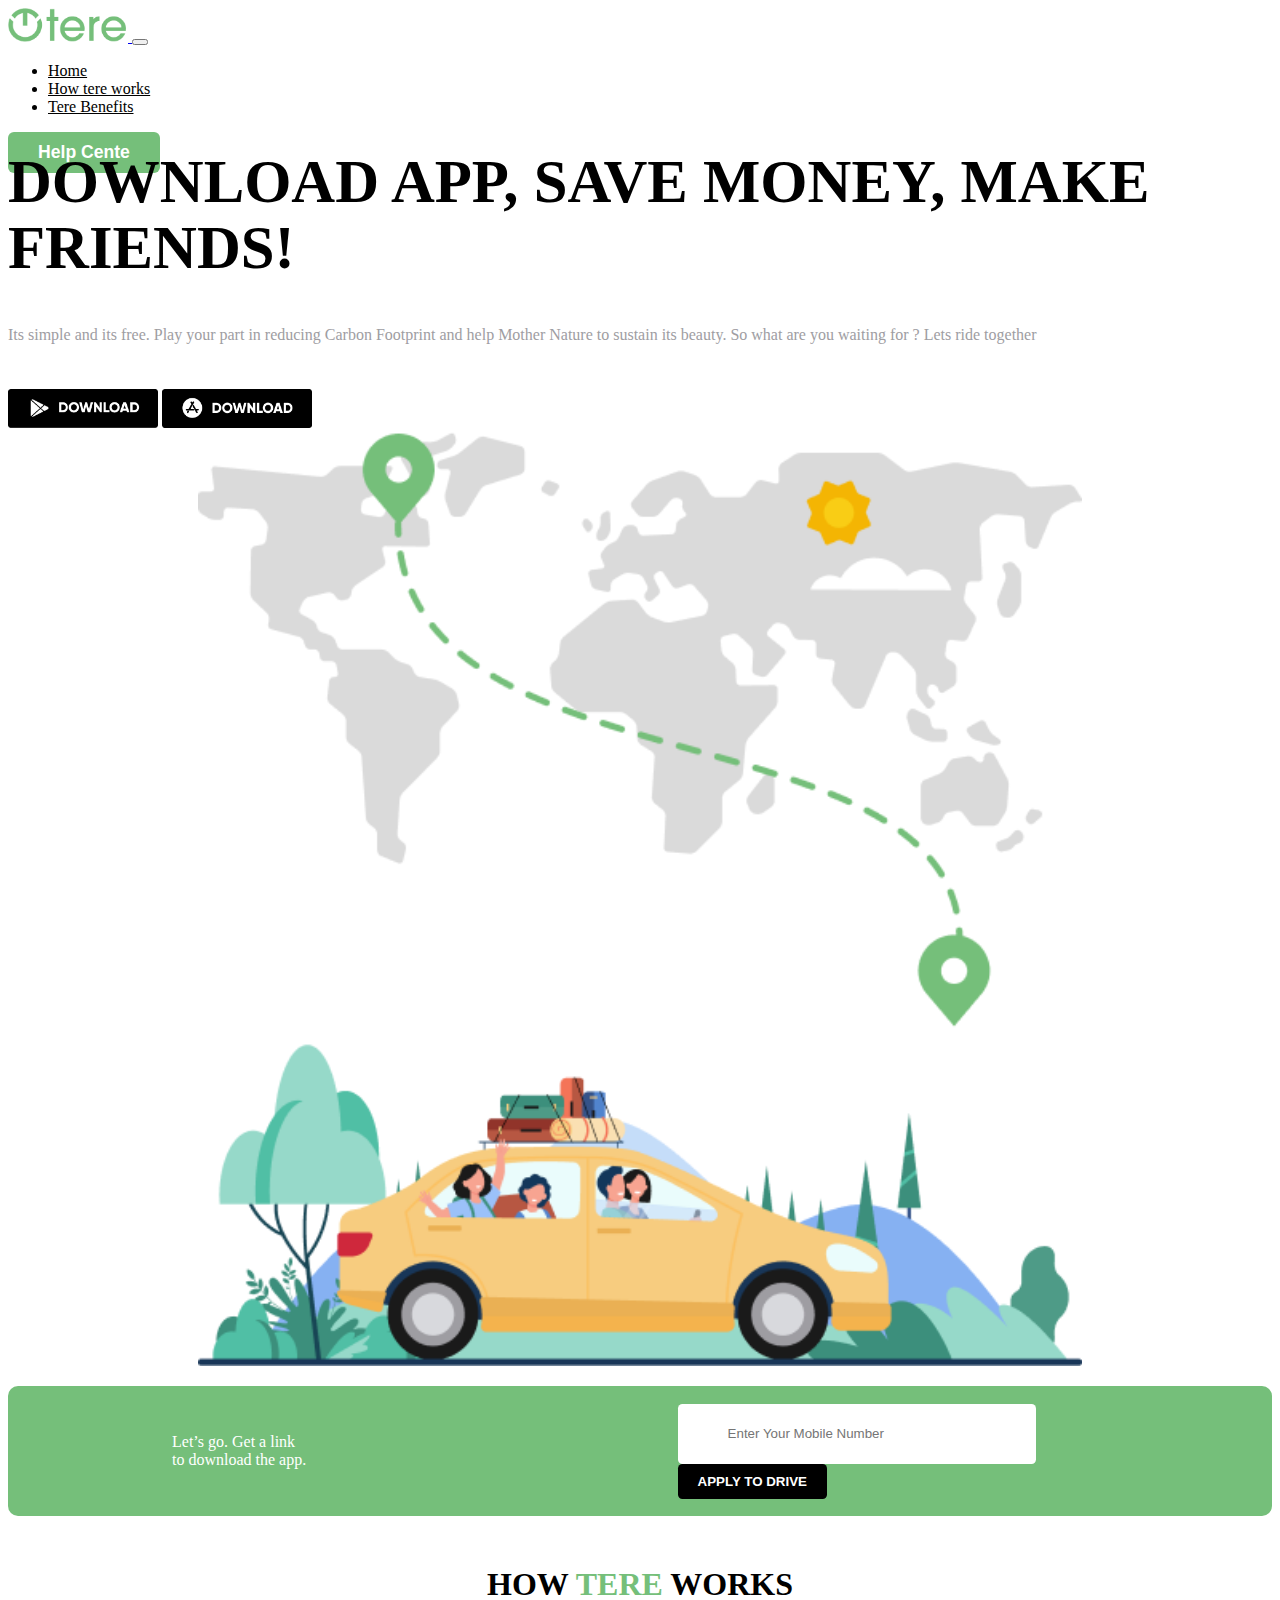
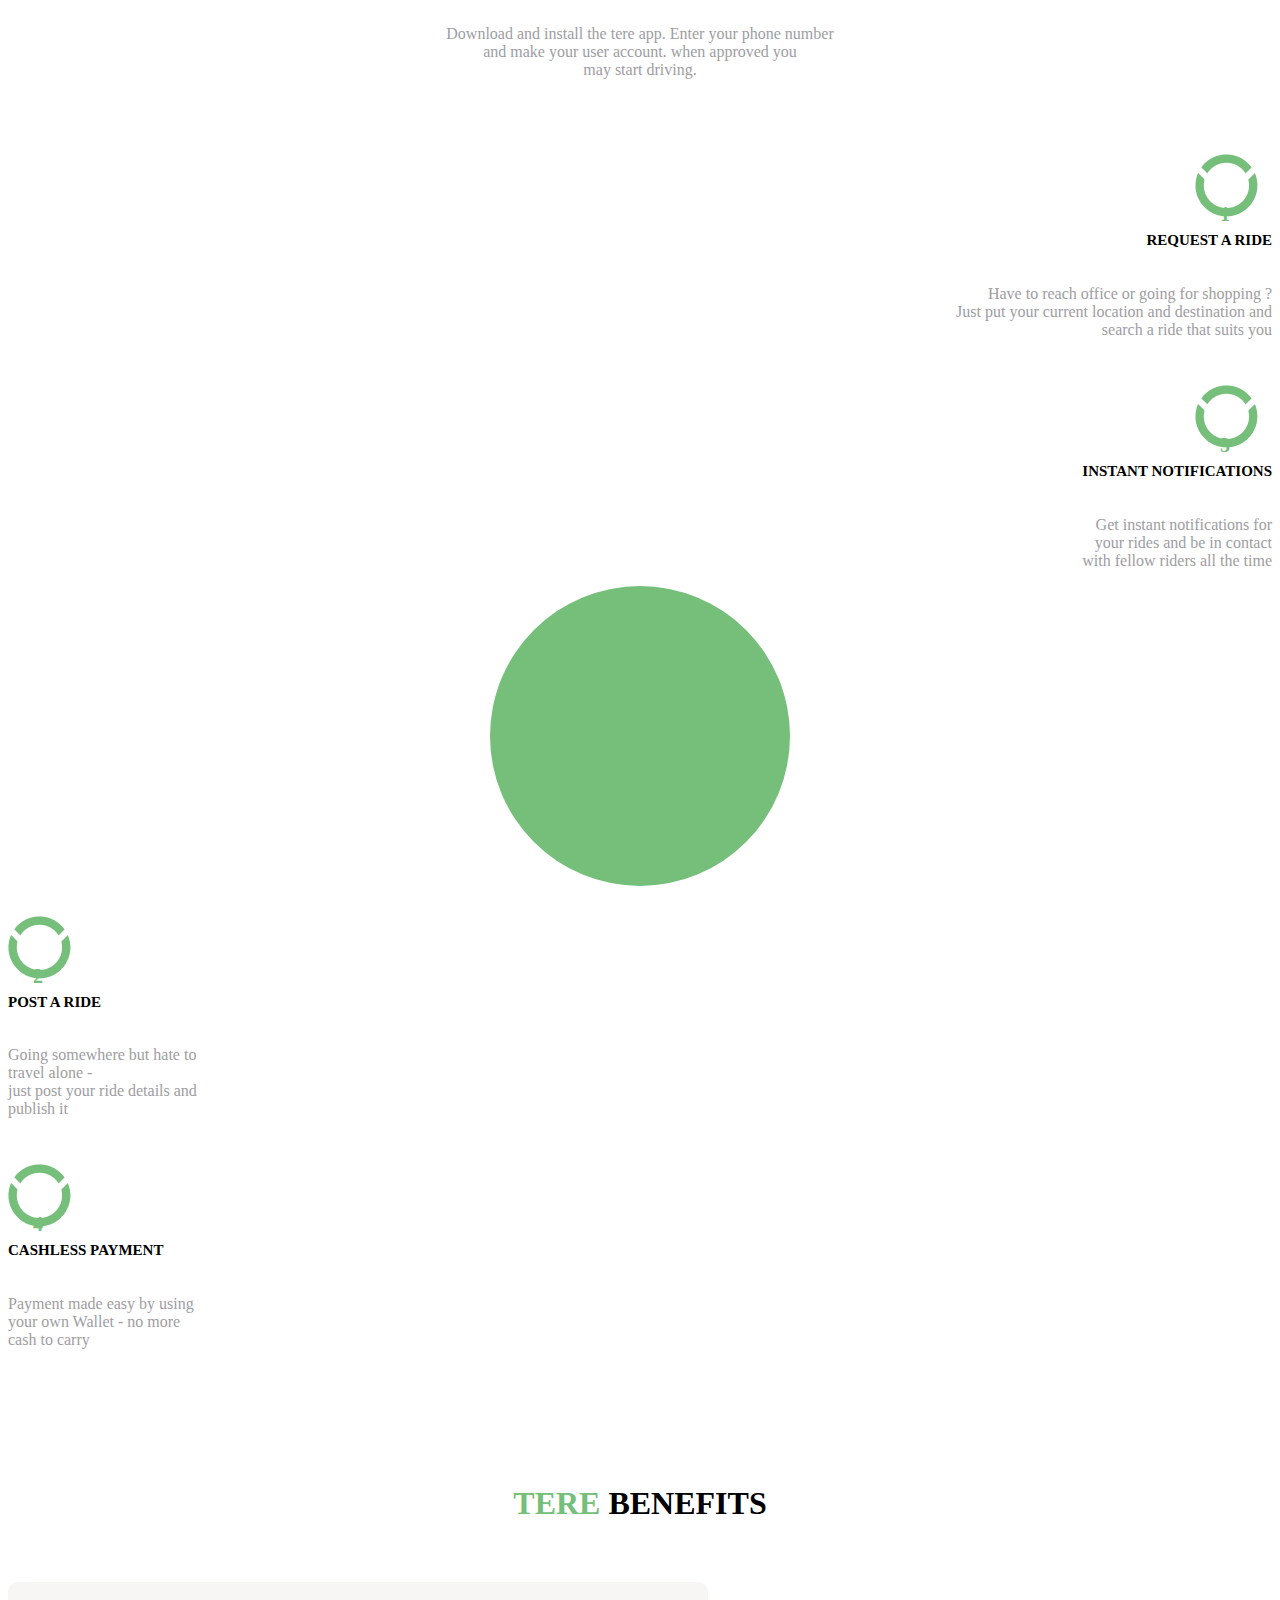
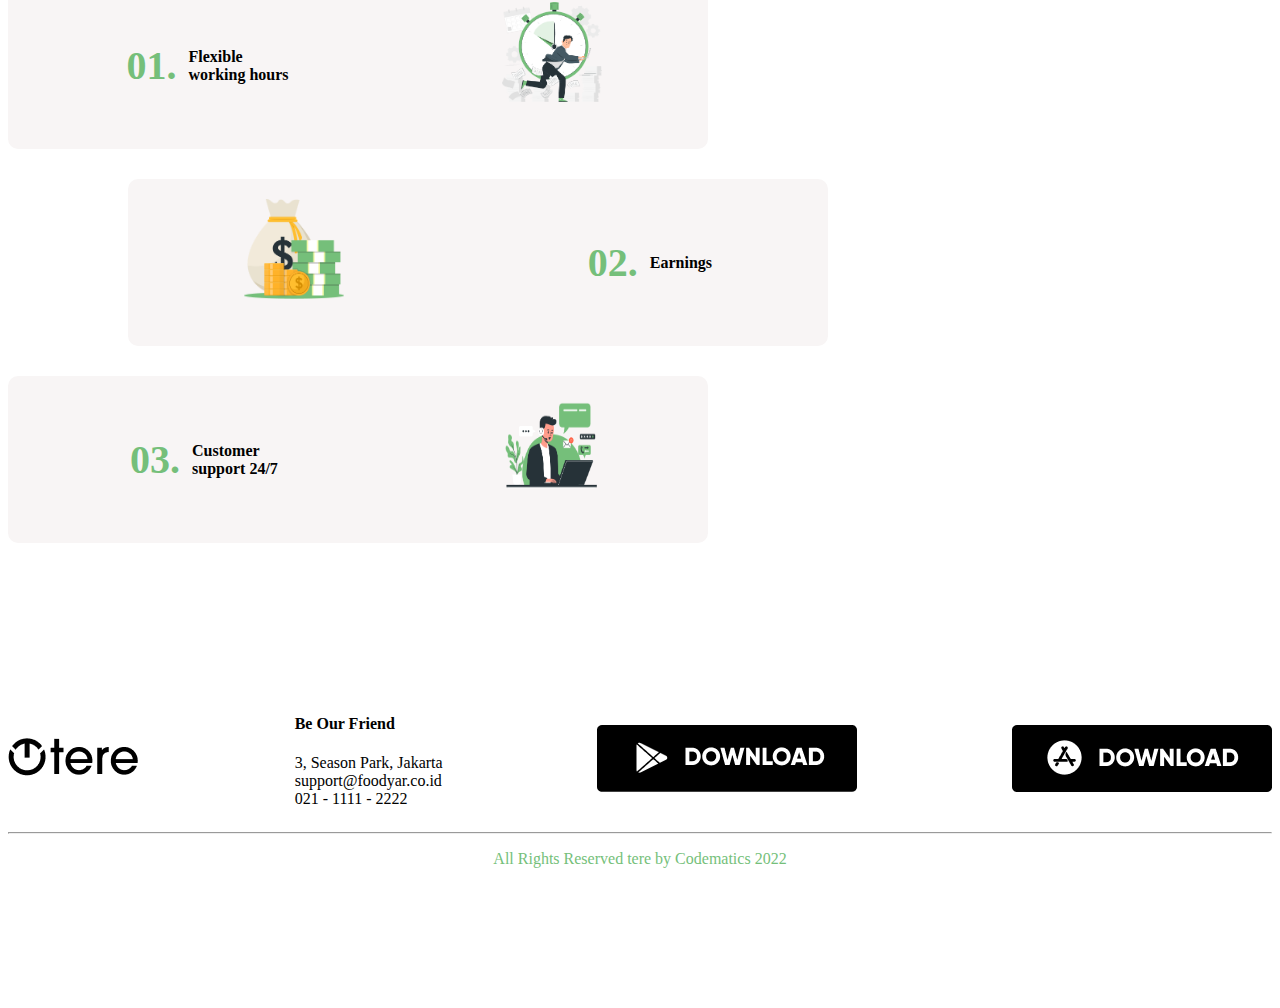
<file: Otere Frontpage - Responsive/index.html>
<!DOCTYPE html>
<html lang="en">

<head>
  <meta charset="UTF-8">
  <meta name="viewport" content="width=device-width, initial-scale=1.0">
  <title>Otere Clone</title>
  <link href="https://cdn.jsdelivr.net/npm/bootstrap@5.3.2/dist/css/bootstrap.min.css" rel="stylesheet"
    integrity="sha384-T3c6CoIi6uLrA9TneNEoa7RxnatzjcDSCmG1MXxSR1GAsXEV/Dwwykc2MPK8M2HN" crossorigin="anonymous">
  <script src="https://cdn.jsdelivr.net/npm/bootstrap@5.3.2/dist/js/bootstrap.bundle.min.js"
    integrity="sha384-C6RzsynM9kWDrMNeT87bh95OGNyZPhcTNXj1NW7RuBCsyN/o0jlpcV8Qyq46cDfL"
    crossorigin="anonymous"></script>
  <link rel="stylesheet" href="style.css">
</head>

<body>
  <nav class="navbar navbar-expand-lg p-4">
    <div class="container">
      <a class="navbar-brand" href="#">
        <img src="assets/Logo.png" width="120" alt="">
      </a>
      <button class="navbar-toggler" type="button" data-bs-toggle="collapse" data-bs-target="#navbarSupportedContent"
        aria-controls="navbarSupportedContent" aria-expanded="false" aria-label="Toggle navigation">
        <span class="navbar-toggler-icon"></span>
      </button>
      <div class="collapse navbar-collapse" id="navbarSupportedContent">
        <ul class="navbar-nav ms-auto mb-2 mb-lg-0">
          <li class="nav-item px-4">
            <a class="nav-link active" aria-current="page" href="#">Home</a>
          </li>
          <li class="nav-item px-4">
            <a class="nav-link active" aria-current="page" href="#">How tere works</a>
          </li>
          <li class="nav-item px-4">
            <a class="nav-link active" aria-current="page" href="#">Tere Benefits</a>
          </li>

        </ul>
        <form class="d-flex justify-content-center" role="search">
          <button class="theme-btn" type="submit">Help Cente</button>
        </form>
      </div>
    </div>
  </nav>

  <div class="container">
    <div class="row theme-slide">
      <div class="col-12 col-sm-12 col-md-6 col-lg-6">
        <div class="slide-content">
          <div>
            <h1>
              DOWNLOAD APP,
              SAVE MONEY, MAKE
              FRIENDS!
            </h1>
            <p>
              Its simple and its free. Play your part in reducing Carbon Footprint and help Mother Nature to sustain its
              beauty. So what are you waiting for ?
              Lets ride together
            </p>
            <div class="store-icons">
              <img src="assets/Group 3717.png" width="150" alt="">
              <img src="assets/Group 3718.png" width="150" alt="">
            </div>
          </div>
        </div>
      </div>

      <div class="col-12 col-sm-12 col-md-6 col-lg-6">
        <div class="slide">
          <img src="assets/Hero.png" alt="">
        </div>
      </div>
    </div>
  </div>


  <div class="mt-4 form container">
    <div class="col-lg-6 p-sec col-sm-12 d-flex text-align-center">
      <p>
        Let’s go. Get a link <br>
        to download the app.
      </p>
    </div>
    <div class="col-lg-6 col-sm-12 input-section">
      <form action="">
        <input type="text" placeholder="Enter Your Mobile Number">
        <button class="form-button">APPLY TO DRIVE</button>
      </form>
    </div>
  </div>

  <div class="container h-works">
    <div class="heading-sec">
      <h1>HOW <span>TERE</span> WORKS</h1>
      <p>
        Download and install the tere app. Enter your phone number <br> and make your user account. when approved you
        <br> may start driving.
      </p>
    </div>
    <div class="row">
      <div class="col">
        <div class="left-top">
          <div>
            <img src="assets/img-circle.png" alt="">
            <span>1</span>
          </div>
          <h4>
            REQUEST A RIDE
          </h4>
          <p>
            Have to reach office or going for shopping ?<br>
            Just put your current location and destination and <br>search a ride that suits you
          </p>
        </div>
        <div class="left-top">
          <div>
            <img src="assets/img-circle.png" alt="">
            <span>3</span>
          </div>
          <h4>
            INSTANT NOTIFICATIONS
          </h4>
          <p>
            Get instant notifications for <br> your rides and be in contact <br> with fellow riders all the time
          </p>
        </div>
        <div class="left-bottom">

        </div>
      </div>


      <div class="col mid-circle">
        <div class="circle">
          <div class="mob-img">
            <img src="assets/mob.png" alt="">
          </div>

        </div>
      </div>

      <div class="col">
        <div class="right-top">
          <div>
            <img src="assets/img-circle.png" alt="">
            <span>2</span>
          </div>
          <h4>
            POST A RIDE
          </h4>
          <p>
            Going somewhere but hate to <br> travel alone - <br>
            just post your ride details and <br> publish it
          </p>
        </div>
        <div class="right-top">
          <div>
            <img src="assets/img-circle.png" alt="">
            <span>4</span>
          </div>
          <h4>
            CASHLESS PAYMENT
          </h4>
          <p>
            Payment made easy by using <br> your own Wallet - no more<br> cash to carry
          </p>
        </div>
      </div>
    </div>
  </div>

  <div class="container tere-benefits">
    <h1><span>TERE</span> BENEFITS</h1>

    <div class=" container benefit-card-left">
      <div class="card-content">
        <h3>01.</h3>
        <p>
          Flexible <br>
          working hours
        </p>
      </div>
      <div>
        <img src="assets/Frame.png" alt="">
      </div>
    </div>

    <div class="container benefit-card-right">
      <div>
        <img src="assets/Frame3.png" alt="">
      </div>
      <div class="card-content">
        <h3>02.</h3>
        <p>
          Earnings
        </p>
      </div>

    </div>

    <div class=" container benefit-card-left">
      <div class="card-content">
        <h3>03.</h3>
        <p>
          Customer <br>
          support 24/7
        </p>
      </div>
      <div>
        <img src="assets/Frame2.png" alt="">
      </div>
    </div>
  </div>

  <div class="footer">
    <div class="footer-top container">
      <div>
        <img src="assets/Group 3703.png" alt="">
      </div>
      <div>
        <h4>
          Be Our Friend
        </h4>
        <p>
          3, Season Park, Jakarta <br>
          support@foodyar.co.id <br>
          021 - 1111 - 2222
        </p>
      </div>
      <img src="assets/Group 3717.png" alt="">
      <img src="assets/Group 3718.png" alt="">

    </div>
    <hr>
    <div class="footer-bottom">
      <p>
        All Rights Reserved tere by Codematics 2022
      </p>
    </div>
  </div>

</body>

</html>
</file>
<file: Otere Frontpage - Responsive/style.css>
.navbar{
    color: #000 !important;
    background-color: #fff;
    height: 100px;
}

/* .navbar > ul{
    list-style: none !important;
    text-decoration: none !important;
} */

/* .btn {
    background-color: #75BF7A !important;
    color: #fff;
} */


.theme-btn{
    background-color: #75BF7A !important;
    color: #fff;
    border: 0;
    border-radius: 5.95px;
    padding: 10px 30px;
    font-size: 1.1rem;
    font-weight: 600;
}

.nav-item > a {
    font-weight: 500;
    color: #000;
}

.slide {
    display: flex;
    justify-content: center;

}

.slide-content {
    display: flex;
    width: auto;
    flex-direction: column;
    justify-content: center;
    align-items: center;
    /* background-color: red; */
    height: 100%;
}

.store-icons {
    margin-top: 40px;
}


.slide-content > div > h1 {
    font-size: 60.73px;
    font-weight: 800;
    color: #000;
    line-height: 65.91px;
}

.slide-content > div > p {
    color: #9E9DA2;
    font-weight: 500;
    /* font-size: 24px; */
    line-height: 28px;
}

.slide > img {
    width: 70%;
}

.form{
    background: #75BF7A;
    justify-content: center !important;
    color: #fff;
    height: 130px;
    border-radius: 10px;
    margin-top: 20px;
    margin-bottom: 40px;
    display: flex;
    align-items: center;

}

.p-sec{
    /* border: 1px solid black; */
    width: 40%;
}

.form > p{
    width: 20%;
    font-size: 20px !important;
}

.frontend-form{
    border-radius: 4.39px;
    border: 0;
    padding: 10px 20px;
    flex-grow: 2;
}


.input-section input{
    width: 60%;
    height: 40px;
    border: 0;
    border-radius: 4.5px;
    padding: 10px 50px;
}

form > input{
    padding-left: 40px;
}

.form-button{
    border-radius: 4.39px;
    border: 0;
    padding: 10px 20px;
    font-weight: 600;
    background-color: #000;
    color: #fff;
}

.heading-sec {
    margin-bottom: 75px;
}

.h-works{
    margin-top: 50px !important;
    margin-bottom: 120px !important;
}
.h-works h1{
    text-align: center;
    font-weight: 800;
}
.h-works p {
    text-align: center;
    color: #9E9DA2;
    /* width: 50%; */
}

.h-works span{
    color: #75BF7A;
}

.left-top{
    display: flex;
    flex-direction: column;
    justify-content: end;
    align-items: end;
    margin-top: 30px !important;
}

.left-top span{
    position: relative;
    right: 42px;
    top: 4px;
    z-index: 1;
    font-size: 20px;
    font-weight: 700;
}

.left-top h4 {
    margin-top: 10px;
    font-weight: 800;
    font-size: 15px;
}

.left-top p {
    text-align: end;
}
.right-top{
    display: flex;
    flex-direction: column;
    justify-content: start;
    align-items: start;
    margin-top: 30px !important;
}

.right-top span{
    position: relative;
    right: 42px;
    top: 4px;
    z-index: 1;
    font-size: 20px;
    font-weight: 700;
}

.right-top h4 {
    margin-top: 10px;
    font-weight: 800;
    font-size: 15px;
}

.right-top p {
    text-align: start;
}

.mid-circle{
    display: flex;
    flex-direction: column;
    justify-content: center;
    align-items: center;
}

.circle {
    height: 300px;
    width: 300px;
    border: 0;
    border-radius: 50%;
    background-color: #75BF7A;
}

.mob-img{
    display: none;
}

.tere-benefits span {
    color: #75BF7A
}

.tere-benefits h1{
    text-align: center;
    font-weight: 800;
    margin-bottom: 60px;
}

.benefit-card-left {
    background-color: #f8f5f5;
    display: flex;
    justify-content: space-around;
    width: 700px;
    height: auto;
    border-radius: 10px;
    padding: 20px 0;
    margin-bottom: 30px;
}

.benefit-card-left h3{
    color: #75BF7A;
    font-size: 40px;
    padding: 0 12px;
}

.benefit-card-left img{
    width: 100px;
    height: 100px;
}
.benefit-card-left p {
    color: #000000 !important;
    font-weight: 600 !important;
}
.benefit-card-right p {
    color: #000000 !important;
    font-weight: 600 !important;
}

.benefit-card-right {
    background-color: #f8f5f5;
    display: flex;
    justify-content: space-around;
    width: 700px;
    height: auto;
    border-radius: 10px;
    padding: 20px 0;
    margin-bottom: 30px;
    margin-left: 120px;
}

.benefit-card-right h3{
    color: #75BF7A;
    font-size: 40px;
    padding: 0 12px;
}

.benefit-card-right img{
    width: 100px;
    height: 100px;
}

.card-content{
    display: flex;
    align-items: center;
    justify-content: center;
}

.footer{
    margin-top: 150px;
}

.footer-top{
    display: flex;
    justify-content: space-between;
    align-items: center;
}

.footer-top img {
    object-fit: contain;
}

.footer-bottom{
    height: 150px;
}

.footer-bottom p {
    color: #75BF7A;
    text-align: center;
}

@media only screen and (max-width: 990px) {
    .navbar {
        height: auto;
    }

    .navbar-nav{
        display: flex;
        flex-direction: column;
        justify-content: center;
        align-items: center;
    }

    .slide > img{
        width: 100%;
        height: 400px;
        object-fit: contain;
    }

    .slide-content > div > h1 {
        font-size: 40px;
        line-height: 40px;
    }
}

@media only screen and (max-width: 600px) {
    .slide-content{
        padding: 50px 20px;
        text-align: center;
    }
    .store-icons > img{
        width: 140px;
    }

    .theme-slide{
        flex-direction: column-reverse;
    }

    .form{
        flex-direction: column;
        width: auto;
        height: auto;
        justify-content: start;
        align-items: flex-start;
        padding: 20px;
    }

    .p-sec{
        width: 100%;
    }

    .p-sec > p{
        line-height: 25px;
        font-size: 25px;
    }

    .input-section{
        width: 100%;
    }

    .input-section input{
        width: 100%;
        margin-bottom: 10px;
    }

    .input-section button {
        width: 100%;
    }

    .left-top{
        width: 100%;
    }

    .right-top{
        width: 100%;
    }

    .left-top{
        justify-content: center;
        align-items: center;
        margin-bottom: 50px;
    }

    .right-top{
        justify-content: center;
        align-items: center;
        margin-top: 50px;
    }

    .left-top h4{
        text-align: center;
    }

    .left-top p{
        text-align: center;
    }

    .right-top h4{
        text-align: center;
    }

    .right-top p{
        text-align: center;
    }

    .mob-img{
        display: block;
        z-index: 20;
        height: auto;
        position: absolute;
        top: 1920px;
        left: 92px;
        /* margin: 30px 0; */
    }

    .circle{
        /* height: auto; */
        margin: 100px 0;
    }

    .benefit-card-left{
        flex-direction: column;
        justify-content: center;
        align-items: center;
        width: auto;
        background-color: #fff;
    }

    .benefit-card-right {
        flex-direction: column;
        justify-content: center;
        flex-direction: column-reverse;
        align-items: center;
        margin-left: 0;
        width: auto;
        background-color: #fff;
    }

    .footer-top{
        flex-direction: column;
        /* gap: 7; */
    }

    .footer-top img {
        margin: 5px;
    }

}



/* <div class="container form d-flex justify-content-center align-items-center text-center ">
<p class>
      Let’s go. Get a link 
to download the app.
    </p>
    <form action="">
      <input class="frontend-form" type="text" placeholder="Enter a phone number">
      <button class="form-button">
        APPLY TO DRIVE
      </button>
    </form>
  </div> */
</file>
